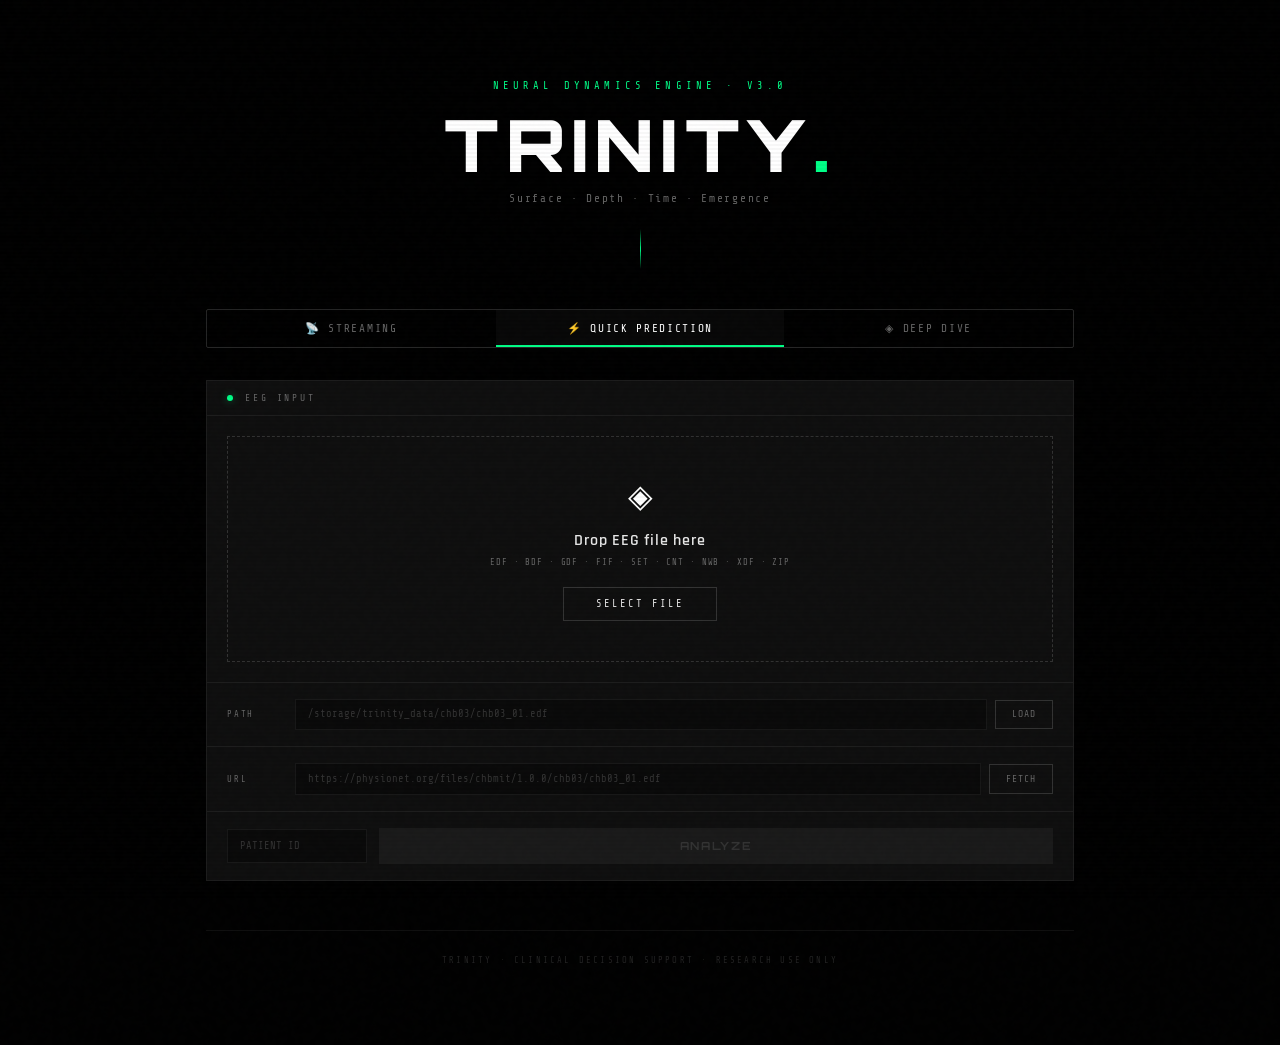
<file: templates/index.html>
<!DOCTYPE html>
<html lang="en">
<head>
    <meta charset="UTF-8">
    <meta name="viewport" content="width=device-width, initial-scale=1.0, user-scalable=yes">
    <title>Trinity | Seizure Prediction Engine</title>
    <script src="https://cdn.plot.ly/plotly-3.1.0.min.js" charset="utf-8"></script>
    <link href="https://fonts.googleapis.com/css2?family=Share+Tech+Mono&family=Rajdhani:wght@300;400;500;600;700&family=Orbitron:wght@400;700;900&display=swap" rel="stylesheet">
    <style>
        :root {
            --black: #000000;
            --deep: #030303;
            --surface: #0a0a0a;
            --panel: #0f0f0f;
            --border: rgba(255,255,255,0.06);
            --border-bright: rgba(255,255,255,0.15);
            --white: #ffffff;
            --off-white: #e8e8e8;
            --dim: #666666;
            --accent: #00ff88;
            --accent-dim: rgba(0,255,136,0.15);
            --accent-glow: rgba(0,255,136,0.4);
            --red: #ff3333;
            --red-dim: rgba(255,51,51,0.15);
            --amber: #ffaa00;
            --amber-dim: rgba(255,170,0,0.15);
            --blue: #0088ff;
            --blue-dim: rgba(0,136,255,0.1);
        }

        * { margin: 0; padding: 0; box-sizing: border-box; }

        body {
            font-family: 'Rajdhani', sans-serif;
            background: var(--black);
            min-height: 100vh;
            color: var(--white);
            overflow-x: hidden;
        }

        /* Scanline overlay */
        body::before {
            content: '';
            position: fixed;
            top: 0; left: 0; right: 0; bottom: 0;
            background: repeating-linear-gradient(
                0deg,
                transparent,
                transparent 2px,
                rgba(0,0,0,0.03) 2px,
                rgba(0,0,0,0.03) 4px
            );
            pointer-events: none;
            z-index: 9999;
        }

        /* Noise grain */
        body::after {
            content: '';
            position: fixed;
            top: -50%; left: -50%;
            width: 200%; height: 200%;
            background-image: url("data:image/svg+xml,%3Csvg viewBox='0 0 256 256' xmlns='http://www.w3.org/2000/svg'%3E%3Cfilter id='noise'%3E%3CfeTurbulence type='fractalNoise' baseFrequency='0.9' numOctaves='4' stitchTiles='stitch'/%3E%3C/filter%3E%3Crect width='100%25' height='100%25' filter='url(%23noise)' opacity='0.03'/%3E%3C/svg%3E");
            pointer-events: none;
            z-index: 9998;
            opacity: 0.4;
        }

        .container {
            max-width: 900px;
            margin: 0 auto;
            padding: 2rem 1rem 4rem;
        }

        /* ── HEADER ── */
        .header {
            text-align: center;
            padding: 3rem 0 2.5rem;
            position: relative;
        }

        .header-eyebrow {
            font-family: 'Share Tech Mono', monospace;
            font-size: 0.65rem;
            letter-spacing: 0.4em;
            color: var(--accent);
            text-transform: uppercase;
            margin-bottom: 1rem;
            opacity: 0;
            animation: fadeUp 0.8s ease forwards 0.2s;
        }

        .header h1 {
            font-family: 'Orbitron', sans-serif;
            font-size: clamp(2.5rem, 8vw, 4.5rem);
            font-weight: 900;
            letter-spacing: 0.1em;
            color: var(--white);
            line-height: 1;
            opacity: 0;
            animation: fadeUp 0.8s ease forwards 0.4s;
        }

        .header h1 span {
            color: var(--accent);
        }

        .header-sub {
            font-family: 'Share Tech Mono', monospace;
            font-size: 0.7rem;
            color: var(--dim);
            letter-spacing: 0.15em;
            margin-top: 0.75rem;
            opacity: 0;
            animation: fadeUp 0.8s ease forwards 0.6s;
        }

        .header-line {
            width: 1px;
            height: 40px;
            background: linear-gradient(to bottom, transparent, var(--accent), transparent);
            margin: 1.5rem auto 0;
            opacity: 0;
            animation: fadeUp 0.8s ease forwards 0.8s;
        }

        /* ── MODE SELECTOR ── */
        .mode-selector {
            display: flex;
            justify-content: center;
            gap: 0;
            margin-bottom: 2rem;
            border: 1px solid var(--border-bright);
            border-radius: 2px;
            overflow: hidden;
            opacity: 0;
            animation: fadeUp 0.8s ease forwards 1s;
        }

        .mode-btn {
            flex: 1;
            background: transparent;
            border: none;
            color: var(--dim);
            padding: 0.75rem 1.5rem;
            font-family: 'Share Tech Mono', monospace;
            font-size: 0.7rem;
            letter-spacing: 0.15em;
            cursor: pointer;
            transition: all 0.2s;
            text-transform: uppercase;
            position: relative;
        }

        .mode-btn::after {
            content: '';
            position: absolute;
            bottom: 0; left: 0; right: 0;
            height: 2px;
            background: var(--accent);
            transform: scaleX(0);
            transition: transform 0.2s;
        }

        .mode-btn.active {
            color: var(--white);
            background: rgba(255,255,255,0.03);
        }

        .mode-btn.active::after {
            transform: scaleX(1);
        }

        .mode-btn:not(.active):hover {
            color: var(--off-white);
        }

        /* ── PANELS ── */
        .panel {
            background: var(--panel);
            border: 1px solid var(--border);
            margin-bottom: 1px;
            position: relative;
            opacity: 0;
            animation: fadeUp 0.8s ease forwards;
        }

        .panel:nth-child(1) { animation-delay: 1.1s; }
        .panel:nth-child(2) { animation-delay: 1.2s; }
        .panel:nth-child(3) { animation-delay: 1.3s; }

        .panel-header {
            padding: 0.75rem 1.25rem;
            border-bottom: 1px solid var(--border);
            display: flex;
            align-items: center;
            gap: 0.75rem;
        }

        .panel-dot {
            width: 6px;
            height: 6px;
            border-radius: 50%;
            background: var(--accent);
            box-shadow: 0 0 8px var(--accent-glow);
        }

        .panel-label {
            font-family: 'Share Tech Mono', monospace;
            font-size: 0.6rem;
            letter-spacing: 0.3em;
            color: var(--dim);
            text-transform: uppercase;
        }

        .panel-body {
            padding: 1.5rem 1.25rem;
        }

        /* ── DROP ZONE ── */
        .drop-zone {
            border: 1px dashed var(--border-bright);
            padding: 2.5rem 1rem;
            text-align: center;
            cursor: pointer;
            transition: all 0.3s;
            position: relative;
            overflow: hidden;
        }

        .drop-zone::before {
            content: '';
            position: absolute;
            inset: 0;
            background: var(--accent-dim);
            opacity: 0;
            transition: opacity 0.3s;
        }

        .drop-zone:hover::before,
        .drop-zone.drag-over::before {
            opacity: 1;
        }

        .drop-zone:hover,
        .drop-zone.drag-over {
            border-color: var(--accent);
        }

        .drop-icon {
            font-size: 2rem;
            margin-bottom: 0.75rem;
            display: block;
        }

        .drop-title {
            font-family: 'Rajdhani', sans-serif;
            font-size: 1rem;
            font-weight: 600;
            color: var(--off-white);
            letter-spacing: 0.05em;
            margin-bottom: 0.4rem;
        }

        .drop-formats {
            font-family: 'Share Tech Mono', monospace;
            font-size: 0.55rem;
            color: var(--dim);
            letter-spacing: 0.1em;
        }

        .select-btn {
            display: inline-block;
            margin-top: 1.25rem;
            padding: 0.6rem 2rem;
            background: transparent;
            border: 1px solid var(--border-bright);
            color: var(--off-white);
            font-family: 'Share Tech Mono', monospace;
            font-size: 0.65rem;
            letter-spacing: 0.2em;
            text-transform: uppercase;
            cursor: pointer;
            transition: all 0.2s;
        }

        .select-btn:hover {
            border-color: var(--accent);
            color: var(--accent);
            background: var(--accent-dim);
        }

        /* ── INPUT ROWS ── */
        .input-row {
            padding: 1rem 1.25rem;
            border-top: 1px solid var(--border);
            display: flex;
            gap: 0.5rem;
            align-items: center;
        }

        .input-label {
            font-family: 'Share Tech Mono', monospace;
            font-size: 0.55rem;
            letter-spacing: 0.2em;
            color: var(--dim);
            text-transform: uppercase;
            white-space: nowrap;
            min-width: 60px;
        }

        .input-field {
            flex: 1;
            background: var(--surface);
            border: 1px solid var(--border);
            color: var(--off-white);
            padding: 0.55rem 0.75rem;
            font-family: 'Share Tech Mono', monospace;
            font-size: 0.65rem;
            outline: none;
            transition: border-color 0.2s;
        }

        .input-field:focus {
            border-color: var(--accent);
        }

        .input-field::placeholder {
            color: #333;
        }

        .ghost-btn {
            background: transparent;
            border: 1px solid var(--border-bright);
            color: var(--dim);
            padding: 0.55rem 1rem;
            font-family: 'Share Tech Mono', monospace;
            font-size: 0.6rem;
            letter-spacing: 0.1em;
            cursor: pointer;
            transition: all 0.2s;
            white-space: nowrap;
        }

        .ghost-btn:hover {
            border-color: var(--accent);
            color: var(--accent);
        }

        /* ── FILE INFO ── */
        .file-info {
            display: none;
            padding: 0.75rem 1.25rem;
            border-top: 1px solid var(--border);
            font-family: 'Share Tech Mono', monospace;
            font-size: 0.65rem;
            color: var(--accent);
            letter-spacing: 0.05em;
        }

        /* ── ANALYZE BAR ── */
        .analyze-bar {
            padding: 1rem 1.25rem;
            border-top: 1px solid var(--border);
            display: flex;
            gap: 0.75rem;
            align-items: center;
        }

        .patient-input {
            background: var(--surface);
            border: 1px solid var(--border);
            color: var(--off-white);
            padding: 0.6rem 0.75rem;
            font-family: 'Share Tech Mono', monospace;
            font-size: 0.65rem;
            outline: none;
            width: 140px;
            transition: border-color 0.2s;
        }

        .patient-input:focus { border-color: var(--accent); }
        .patient-input::placeholder { color: #333; }

        .analyze-btn {
            flex: 1;
            background: var(--accent);
            border: none;
            color: var(--black);
            padding: 0.7rem 1.5rem;
            font-family: 'Orbitron', sans-serif;
            font-size: 0.7rem;
            font-weight: 700;
            letter-spacing: 0.15em;
            text-transform: uppercase;
            cursor: pointer;
            transition: all 0.2s;
        }

        .analyze-btn:hover:not(:disabled) {
            box-shadow: 0 0 20px var(--accent-glow);
        }

        .analyze-btn:disabled {
            background: #1a1a1a;
            color: #333;
            cursor: not-allowed;
        }

        /* ── PROGRESS ── */
        .progress-container {
            display: none;
            padding: 1.25rem;
            border-top: 1px solid var(--border);
        }

        .progress-track {
            height: 2px;
            background: #111;
            position: relative;
            overflow: hidden;
        }

        .progress-fill {
            height: 100%;
            background: var(--accent);
            width: 0%;
            transition: width 0.4s ease;
            box-shadow: 0 0 10px var(--accent-glow);
        }

        .progress-text {
            font-family: 'Share Tech Mono', monospace;
            font-size: 0.6rem;
            color: var(--dim);
            letter-spacing: 0.1em;
            margin-top: 0.6rem;
            text-align: center;
        }

        /* ── RESULTS ── */
        .results-panel {
            display: none;
            background: var(--panel);
            border: 1px solid var(--border);
            margin-top: 1px;
        }

        .tab-bar {
            display: flex;
            border-bottom: 1px solid var(--border);
        }

        .tab {
            flex: 1;
            padding: 0.75rem;
            text-align: center;
            font-family: 'Share Tech Mono', monospace;
            font-size: 0.6rem;
            letter-spacing: 0.15em;
            color: var(--dim);
            cursor: pointer;
            transition: all 0.2s;
            text-transform: uppercase;
            border-right: 1px solid var(--border);
        }

        .tab:last-child { border-right: none; }

        .tab.active {
            color: var(--white);
            background: rgba(255,255,255,0.03);
            border-bottom: 2px solid var(--accent);
        }

        .tab:hover:not(.active) { color: var(--off-white); }

        .tab-content { display: none; }
        .tab-content.active { display: block; }

        .tab-body { padding: 1.25rem; }

        .clinical-graph {
            background: #000;
            border: 1px solid var(--border);
        }

        .clinical-graph img { width: 100%; display: block; }

        .clinical-report {
            font-family: 'Share Tech Mono', monospace;
            font-size: 0.7rem;
            line-height: 1.7;
            color: var(--off-white);
            white-space: pre-wrap;
            padding: 1rem;
            background: var(--surface);
            border: 1px solid var(--border);
        }

        .raw-output {
            font-family: 'Share Tech Mono', monospace;
            font-size: 0.6rem;
            color: #555;
            background: #000;
            padding: 1rem;
            overflow-x: auto;
            max-height: 300px;
            border: 1px solid var(--border);
            white-space: pre-wrap;
        }

        /* ── ACTION BAR ── */
        .action-bar {
            padding: 1rem 1.25rem;
            border-top: 1px solid var(--border);
            display: flex;
            gap: 0.5rem;
            justify-content: flex-end;
        }

        .action-btn {
            background: transparent;
            border: 1px solid var(--border-bright);
            color: var(--dim);
            padding: 0.5rem 1rem;
            font-family: 'Share Tech Mono', monospace;
            font-size: 0.6rem;
            letter-spacing: 0.1em;
            cursor: pointer;
            transition: all 0.2s;
        }

        .action-btn:hover {
            border-color: var(--white);
            color: var(--white);
        }

        /* ── HISTORY MODAL ── */
        .modal {
            display: none;
            position: fixed;
            inset: 0;
            background: rgba(0,0,0,0.92);
            z-index: 1000;
            overflow: auto;
        }

        .modal-inner {
            background: var(--panel);
            border: 1px solid var(--border-bright);
            margin: 2rem auto;
            max-width: 800px;
            padding: 1.5rem;
        }

        .modal-header {
            display: flex;
            justify-content: space-between;
            align-items: center;
            margin-bottom: 1.25rem;
            padding-bottom: 0.75rem;
            border-bottom: 1px solid var(--border);
        }

        .modal-title {
            font-family: 'Orbitron', sans-serif;
            font-size: 0.8rem;
            letter-spacing: 0.15em;
        }

        .modal-close {
            background: none;
            border: none;
            color: var(--dim);
            font-size: 1.25rem;
            cursor: pointer;
        }

        .modal-close:hover { color: var(--white); }

        /* ── FOOTER ── */
        footer {
            text-align: center;
            padding: 3rem 0 1rem;
        }

        .footer-line {
            width: 100%;
            height: 1px;
            background: var(--border);
            margin-bottom: 1.5rem;
        }

        .footer-text {
            font-family: 'Share Tech Mono', monospace;
            font-size: 0.55rem;
            color: #222;
            letter-spacing: 0.25em;
            text-transform: uppercase;
        }

        /* ── ANIMATIONS ── */
        @keyframes fadeUp {
            from { opacity: 0; transform: translateY(16px); }
            to { opacity: 1; transform: translateY(0); }
        }

        @keyframes pulse {
            0%, 100% { opacity: 1; }
            50% { opacity: 0.4; }
        }

        @keyframes blink {
            0%, 100% { opacity: 1; }
            49% { opacity: 1; }
            50% { opacity: 0; }
            99% { opacity: 0; }
        }

        .processing { animation: pulse 1.2s ease infinite; }

        .cursor::after {
            content: '█';
            animation: blink 1s step-end infinite;
            color: var(--accent);
            font-size: 0.7em;
        }

        /* ── UPLOAD WRAPPER ── */
        .upload-wrapper {
            opacity: 0;
            animation: fadeUp 0.8s ease forwards 1.2s;
        }

        /* Plotly chart dark override */
        .plotly-graph-div {
            background: transparent !important;
        }
    </style>
</head>
<body>
    <div class="container">

        <!-- HEADER -->
        <div class="header">
            <div class="header-eyebrow">Neural Dynamics Engine · v3.0</div>
            <h1>TRINITY<span>.</span></h1>
            <div class="header-sub">Surface · Depth · Time · Emergence</div>
            <div class="header-line"></div>
        </div>

        <!-- MODE SELECTOR -->
        <div class="mode-selector">
            <button class="mode-btn" data-mode="stream">📡 STREAMING</button>
            <button class="mode-btn active" data-mode="quick">⚡ Quick Prediction</button>
            <button class="mode-btn" data-mode="deep">◈ Deep Dive</button>
        </div>

        <!-- UPLOAD PANEL -->
        <div class="upload-wrapper">
            <div class="panel">
                <div class="panel-header">
                    <div class="panel-dot"></div>
                    <div class="panel-label">EEG Input</div>
                </div>

                <!-- Drop Zone -->
                <div class="panel-body" style="padding: 1.25rem;">
                    <div class="drop-zone" id="dropZone">
                        <span class="drop-icon">◈</span>
                        <div class="drop-title">Drop EEG file here</div>
                        <div class="drop-formats">EDF · BDF · GDF · FIF · SET · CNT · NWB · XDF · ZIP</div>
                        <input type="file" id="fileInput" accept=".edf,.bdf,.gdf,.fif,.set,.cnt,.nwb,.xdf,.zip" style="display:none;">
                        <button class="select-btn" id="selectFileBtn">SELECT FILE</button>
                    </div>
                </div>

                <!-- Path input -->
                <div class="input-row">
                    <span class="input-label">PATH</span>
                    <input type="text" class="input-field" id="manualPath"
                           placeholder="/storage/trinity_data/chb03/chb03_01.edf">
                    <button class="ghost-btn" id="loadPathBtn">LOAD</button>
                </div>

                <!-- URL input -->
                <div class="input-row">
                    <span class="input-label">URL</span>
                    <input type="text" class="input-field" id="urlInput"
                           placeholder="https://physionet.org/files/chbmit/1.0.0/chb03/chb03_01.edf">
                    <button class="ghost-btn" id="fetchUrlBtn">FETCH</button>
                </div>

                <!-- File info -->
                <div class="file-info" id="fileInfo"></div>

                <!-- Analyze bar -->
                <div class="analyze-bar">
                    <input type="text" class="patient-input" id="patientId" placeholder="PATIENT ID">
                    <button class="analyze-btn" id="analyzeBtn" disabled>ANALYZE</button>
                </div>

                <!-- Progress -->
                <div class="progress-container" id="progressContainer">
                    <div class="progress-track">
                        <div class="progress-fill" id="progressFill"></div>
                    </div>
                    <div class="progress-text cursor" id="progressText">Initializing</div>
                </div>
            </div>

            <!-- RESULTS -->
            <div class="results-panel" id="resultsCard">
                <div class="tab-bar">
                    <div class="tab active" data-tab="graph">◈ Clinical Graph</div>
                    <div class="tab" data-tab="report">▣ Clinical Report</div>
                    <div class="tab" data-tab="raw">⌘ Technical</div>
                </div>

                <div id="tab-graph" class="tab-content active">
                    <div class="tab-body">
                        <div class="clinical-graph" id="clinicalGraph">
                            <p style="text-align:center; padding:2rem; font-family:'Share Tech Mono',monospace; font-size:0.65rem; color:#333;">LOADING CLINICAL GRAPH...</p>
                        </div>
                    </div>
                </div>

                <div id="tab-report" class="tab-content">
                    <div class="tab-body">
                        <div class="clinical-report" id="clinicalReport">AWAITING ANALYSIS...</div>
                    </div>
                </div>

                <div id="tab-raw" class="tab-content">
                    <div class="tab-body">
                        <pre class="raw-output" id="rawOutput">NO DATA</pre>
                    </div>
                </div>

                <div class="action-bar">
                    <button class="action-btn" id="simulateBtn" style="display:none;">▶ SIMULATE</button>
                    <button class="action-btn" id="saveResultBtn" style="display:none;">SAVE</button>
                    <button class="action-btn" id="viewHistoryBtn">HISTORY</button>
                    <button class="action-btn" id="downloadBtn">EXPORT JSON</button>
                    <button class="action-btn" id="clearBtn">CLEAR</button>
                </div>
            </div>
        </div>

        <!-- FOOTER -->
        <footer>
            <div class="footer-line"></div>
            <div class="footer-text">Trinity · Clinical Decision Support · Research Use Only</div>
        </footer>
    </div>

    <!-- HISTORY MODAL -->
    <div class="modal" id="historyModal">
        <div class="modal-inner">
            <div class="modal-header">
                <div class="modal-title">SAVED RESULTS</div>
                <button class="modal-close" id="closeHistoryBtn">×</button>
            </div>
            <div id="historyList" style="font-family:'Share Tech Mono',monospace; font-size:0.65rem; color:#555;">
                Loading...
            </div>
        </div>
    </div>

    <script>
        let currentJobId = null;
        let statusInterval = null;
        let currentMode = 'quick';
        let selectedFile = null;
        let isBatch = false;

        // Tab switching
        document.querySelectorAll('.tab').forEach(tab => {
            tab.addEventListener('click', () => {
                const tabId = tab.dataset.tab;
                document.querySelectorAll('.tab').forEach(t => t.classList.remove('active'));
                document.querySelectorAll('.tab-content').forEach(c => c.classList.remove('active'));
                tab.classList.add('active');
                document.getElementById(`tab-${tabId}`).classList.add('active');
            });
        });

        // Mode selection
        document.querySelectorAll('.mode-btn').forEach(btn => {
            btn.addEventListener('click', () => {
                document.querySelectorAll('.mode-btn').forEach(b => b.classList.remove('active'));
                btn.classList.add('active');
                currentMode = btn.dataset.mode;
                // Update UI for streaming mode
                if (currentMode === "stream") {
                    document.getElementById("urlInput").placeholder = "https://... (REQUIRED for streaming)";
                    document.getElementById("dropZone").style.opacity = "0.5";
                } else {
                    document.getElementById("urlInput").placeholder = "https://physionet.org/... (optional)";
                    document.getElementById("dropZone").style.opacity = "1";
                }
            });
        });

        // File selection
        const selectFileBtn = document.getElementById('selectFileBtn');
        const fileInput = document.getElementById('fileInput');
        const dropZone = document.getElementById('dropZone');
        const analyzeBtn = document.getElementById('analyzeBtn');
        const fileInfo = document.getElementById('fileInfo');

        selectFileBtn.addEventListener('click', (e) => { e.stopPropagation(); fileInput.click(); });
        dropZone.addEventListener('click', () => fileInput.click());

        fileInput.addEventListener('change', (e) => {
            if (e.target.files && e.target.files[0]) {
                selectedFile = e.target.files[0];
                updateFileInfo();
            }
        });

        // Drag & drop
        dropZone.addEventListener('dragover', (e) => { e.preventDefault(); dropZone.classList.add('drag-over'); });
        dropZone.addEventListener('dragleave', () => dropZone.classList.remove('drag-over'));
        dropZone.addEventListener('drop', (e) => {
            e.preventDefault();
            dropZone.classList.remove('drag-over');
            if (e.dataTransfer.files[0]) {
                selectedFile = e.dataTransfer.files[0];
                updateFileInfo();
            }
        });

        function updateFileInfo() {
            if (selectedFile) {
                isBatch = selectedFile.name.endsWith('.zip');
                fileInfo.style.display = 'block';
                fileInfo.textContent = `▸ ${selectedFile.name}${isBatch ? ' [BATCH]' : ''}`;
                analyzeBtn.disabled = false;
            } else {
                fileInfo.style.display = 'none';
                analyzeBtn.disabled = true;
            }
        }

        // Path loader
        document.getElementById('loadPathBtn').addEventListener('click', async () => {
            const path = document.getElementById('manualPath').value.trim();
            if (!path) return;
            const patientId = document.getElementById('patientId').value.trim();
            startProgress('Loading from path...');
            try {
                const res = await fetch('/analyze_path', {
                    method: 'POST',
                    headers: { 'Content-Type': 'application/json' },
                    body: JSON.stringify({ filepath: path, mode: currentMode, patient_id: patientId })
                });
                const data = await res.json();
                if (data.error) { alert(data.error); resetUI(); return; }
                currentJobId = data.job_id;
                pollStatus();
            } catch (err) { alert('Failed'); resetUI(); }
        });

        // URL fetcher
        document.getElementById('fetchUrlBtn').addEventListener('click', async () => {
            const url = document.getElementById('urlInput').value.trim();
            if (!url) return;
            const patientId = document.getElementById('patientId').value.trim();
            startProgress('Fetching from URL...');
            try {
                const res = await fetch('/analyze_url', {
                    method: 'POST',
                    headers: { 'Content-Type': 'application/json' },
                    body: JSON.stringify({ url, mode: currentMode, patient_id: patientId })
                });
                const data = await res.json();
                if (data.error) { alert(data.error); resetUI(); return; }
                currentJobId = data.job_id;
                pollStatus();
            } catch (err) { alert('Failed'); resetUI(); }
        });

        // Analyze button
        analyzeBtn.addEventListener('click', async () => {
            if (!selectedFile) return;
            const patientId = document.getElementById('patientId').value.trim();
            const formData = new FormData();
            formData.append('file', selectedFile);
            formData.append('patient_id', patientId);
            formData.append('mode', currentMode);
            startProgress('Uploading...');
            analyzeBtn.innerHTML = '<span class="processing">PROCESSING</span>';
            try {
                const endpoint = isBatch ? '/upload_batch' : '/upload';
                const res = await fetch(endpoint, { method: 'POST', body: formData });
                const data = await res.json();
                currentJobId = data.job_id;
                pollStatus();
            } catch (err) { alert('Upload failed'); resetUI(); }
        });

        function startProgress(msg) {
            document.getElementById('progressContainer').style.display = 'block';
            document.getElementById('resultsCard').style.display = 'none';
            document.getElementById('progressFill').style.width = '0%';
            document.getElementById('progressText').textContent = msg;
        }

        function pollStatus() {
            if (statusInterval) clearInterval(statusInterval);
            statusInterval = setInterval(checkStatus, 2000);
        }

        async function checkStatus() {
            if (!currentJobId) return;
            try {
                const res = await fetch(`/status/${currentJobId}`);
                const data = await res.json();
                document.getElementById('progressFill').style.width = `${data.progress}%`;
                document.getElementById('progressText').textContent =
                    data.current_file ? `${data.status} · ${data.current_file}` : `${data.status} · ${data.progress}%`;
                if (data.status === 'completed') {
                    clearInterval(statusInterval);
                    displayResults(data);
                    resetUI();
                } else if (data.status === 'failed') {
                    clearInterval(statusInterval);
                    alert(`Analysis failed: ${data.error || 'Unknown error'}`);
                    resetUI();
                }
            } catch (err) { console.error(err); }
        }

        async function displayResults(data) {
            document.getElementById('resultsCard').style.display = 'block';
            document.getElementById('saveResultBtn').style.display = 'inline-block';
            document.getElementById('simulateBtn').style.display = 'inline-block';

            // Clinical graph
            const graphDiv = document.getElementById('clinicalGraph');
            graphDiv.innerHTML = '<p style="text-align:center;padding:2rem;font-family:\'Share Tech Mono\',monospace;font-size:0.65rem;color:#333;">RENDERING...</p>';
            const img = document.createElement('img');
            img.src = `/clinical_graph/${currentJobId}?t=${Date.now()}`;
            img.style.width = '100%';
            img.onload = () => { graphDiv.innerHTML = ''; graphDiv.appendChild(img); };
            img.onerror = () => { graphDiv.innerHTML = '<p style="text-align:center;padding:2rem;font-family:\'Share Tech Mono\',monospace;font-size:0.65rem;color:#333;">GRAPH UNAVAILABLE</p>'; };

            // Clinical report
            try {
                const repRes = await fetch(`/clinical_report_text/${currentJobId}`);
                const repData = await repRes.json();
                document.getElementById('clinicalReport').textContent = repData.report || 'REPORT UNAVAILABLE';
            } catch { document.getElementById('clinicalReport').textContent = 'REPORT UNAVAILABLE'; }

            // Raw output
            if (data.result && data.result.raw_output) {
                document.getElementById('rawOutput').textContent = data.result.raw_output;
            }

            document.getElementById('downloadBtn').onclick = () => window.open(`/download/${currentJobId}`, '_blank');
        }

        function resetUI() {
            analyzeBtn.disabled = !selectedFile;
            analyzeBtn.textContent = 'ANALYZE';
            document.getElementById('loadPathBtn').textContent = 'LOAD';
            document.getElementById('fetchUrlBtn').textContent = 'FETCH';
        }

        // Clear
        document.getElementById('clearBtn').addEventListener('click', () => {
            document.getElementById('resultsCard').style.display = 'none';
            document.getElementById('progressContainer').style.display = 'none';
            if (statusInterval) clearInterval(statusInterval);
            currentJobId = null; selectedFile = null;
            fileInput.value = '';
            fileInfo.style.display = 'none';
            analyzeBtn.disabled = true;
        });

        // Simulate button - launch live monitor
        document.getElementById('simulateBtn').addEventListener('click', () => {
            if (currentJobId) {
                window.open(`/simulator?job=${currentJobId}`, '_blank');
            }
        });

        // Save result with graph support
        document.getElementById('saveResultBtn').addEventListener('click', async () => {
            if (!currentJobId) return;
            try {
                const res = await fetch(`/save_result/${currentJobId}`, { method: 'POST' });
                const data = await res.json();
                if (data.success) {
                    let msg = `✓ Saved: ${data.filename}`;
                    if (data.graph_filename) {
                        msg += `\n✓ Graph: ${data.graph_filename}`;
                        if (confirm(`${msg}\n\nDownload graph image now?`)) {
                            window.open(`/download_saved_graph/${data.graph_filename}`, '_blank');
                        } else {
                            alert(msg);
                        }
                    } else {
                        alert(msg);
                    }
                } else {
                    alert('✗ Save failed.');
                }
            } catch (err) { 
                alert('✗ Save failed: ' + err.message); 
            }
        });

        // History
        document.getElementById('viewHistoryBtn').addEventListener('click', async () => {
            document.getElementById('historyModal').style.display = 'block';
            const listDiv = document.getElementById('historyList');
            listDiv.innerHTML = 'Loading...';
            try {
                const res = await fetch('/list_saved_results');
                const data = await res.json();
                if (!data.results.length) {
                    listDiv.innerHTML = 'No saved results.';
                } else {
                    listDiv.innerHTML = data.results.map(r => `
                        <div style="display:flex;justify-content:space-between;padding:0.5rem 0;border-bottom:1px solid #111;">
                            <span>${escapeHtml(r.filename)}</span>
                            <span style="color:#333;">${new Date(r.modified).toLocaleString()}</span>
                            <span>
                                <a href="${r.url}" download style="color:#555;margin-right:1rem;">📄 JSON</a>
                                ${r.has_graph ? `<a href="${r.graph_url}" download style="color:#555;margin-right:1rem;">📊 PNG</a>` : ''}
                                <button onclick="deleteResult('${r.filename}')" style="background:none;border:none;color:#ff3333;cursor:pointer;font-family:'Share Tech Mono',monospace;font-size:0.6rem;">🗑 DELETE</button>
                            </span>
                        </div>`).join('');
                }
            } catch { listDiv.innerHTML = 'Error loading results.'; }
        });

        document.getElementById('closeHistoryBtn').addEventListener('click', () => {
            document.getElementById('historyModal').style.display = 'none';
        });

        async function deleteResult(filename) {
            if (!confirm('Delete?')) return;
            try {
                await fetch(`/delete_saved/${filename}`, { method: 'DELETE' });
                document.getElementById('viewHistoryBtn').click();
            } catch { alert('Delete failed.'); }
        }

        function escapeHtml(text) {
            const div = document.createElement('div');
            div.textContent = text;
            return div.innerHTML;
        }
    </script>
</body>
</html>
</file>
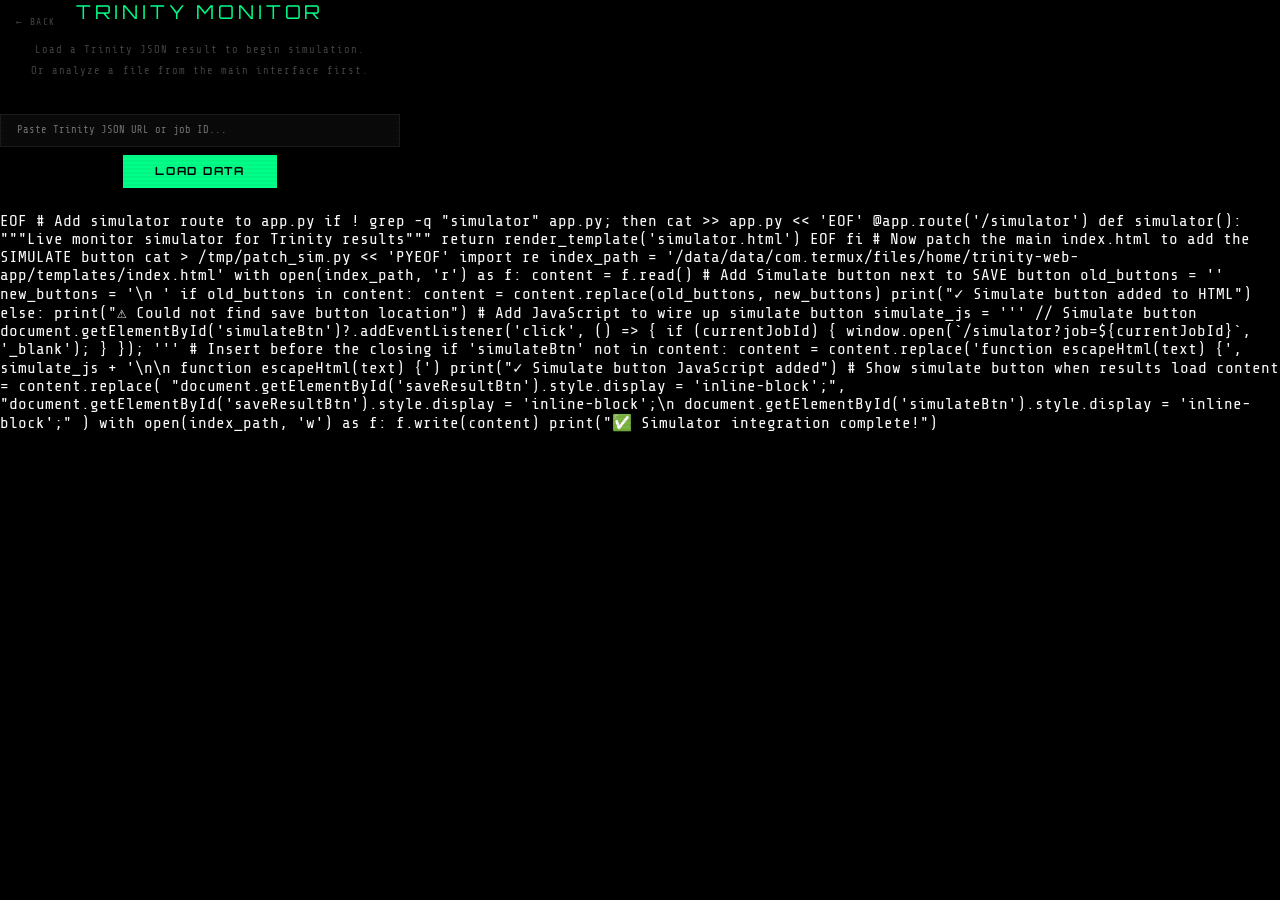
<file: templates/simulator.html>
<!DOCTYPE html>
<html lang="en">
<head>
    <meta charset="UTF-8">
    <meta name="viewport" content="width=device-width, initial-scale=1.0">
    <title>Trinity · Live Monitor</title>
    <link href="https://fonts.googleapis.com/css2?family=Share+Tech+Mono&family=Orbitron:wght@400;700;900&display=swap" rel="stylesheet">
    <style>
        :root {
            --black: #000;
            --surface: #050505;
            --panel: #0a0a0a;
            --border: rgba(255,255,255,0.07);
            --green: #00ff88;
            --green-dim: rgba(0,255,136,0.12);
            --green-glow: rgba(0,255,136,0.5);
            --blue: #00aaff;
            --blue-dim: rgba(0,170,255,0.12);
            --amber: #ffaa00;
            --amber-dim: rgba(255,170,0,0.12);
            --red: #ff2222;
            --red-dim: rgba(255,34,34,0.15);
            --red-glow: rgba(255,34,34,0.6);
            --dim: #444;
            --white: #fff;
        }

        * { margin: 0; padding: 0; box-sizing: border-box; }

        body {
            font-family: 'Share Tech Mono', monospace;
            background: var(--black);
            color: var(--white);
            height: 100vh;
            overflow: hidden;
            user-select: none;
        }

        /* Scanlines */
        body::before {
            content: '';
            position: fixed;
            inset: 0;
            background: repeating-linear-gradient(
                0deg, transparent, transparent 2px,
                rgba(0,0,0,0.04) 2px, rgba(0,0,0,0.04) 4px
            );
            pointer-events: none;
            z-index: 9999;
        }

        /* ── LAYOUT ── */
        .monitor {
            display: grid;
            grid-template-rows: 48px 1fr 80px;
            height: 100vh;
        }

        /* ── TOP BAR ── */
        .topbar {
            display: flex;
            align-items: center;
            justify-content: space-between;
            padding: 0 1.25rem;
            border-bottom: 1px solid var(--border);
            background: var(--surface);
        }

        .topbar-left {
            display: flex;
            align-items: center;
            gap: 1.5rem;
        }

        .logo {
            font-family: 'Orbitron', sans-serif;
            font-size: 0.9rem;
            font-weight: 900;
            letter-spacing: 0.2em;
            color: var(--green);
        }

        .file-name {
            font-size: 0.65rem;
            color: var(--dim);
            letter-spacing: 0.1em;
        }

        .topbar-right {
            display: flex;
            align-items: center;
            gap: 1.5rem;
        }

        .live-indicator {
            display: flex;
            align-items: center;
            gap: 0.4rem;
            font-size: 0.6rem;
            letter-spacing: 0.2em;
            color: var(--dim);
        }

        .live-dot {
            width: 6px;
            height: 6px;
            border-radius: 50%;
            background: var(--dim);
        }

        .live-dot.active {
            background: var(--green);
            box-shadow: 0 0 8px var(--green-glow);
            animation: livePulse 1s ease infinite;
        }

        @keyframes livePulse {
            0%, 100% { opacity: 1; box-shadow: 0 0 8px var(--green-glow); }
            50% { opacity: 0.6; box-shadow: 0 0 3px var(--green-glow); }
        }

        .timestamp {
            font-size: 0.7rem;
            color: var(--white);
            letter-spacing: 0.05em;
        }

        .close-btn {
            background: none;
            border: 1px solid var(--border);
            color: var(--dim);
            width: 28px;
            height: 28px;
            cursor: pointer;
            font-size: 0.9rem;
            display: flex;
            align-items: center;
            justify-content: center;
            transition: all 0.2s;
            text-decoration: none;
        }

        .close-btn:hover { border-color: var(--red); color: var(--red); }

        /* ── CHART AREA ── */
        .charts {
            display: grid;
            grid-template-columns: 1fr 200px;
            overflow: hidden;
        }

        .chart-grid {
            display: grid;
            grid-template-rows: 1fr 1fr 1fr 1fr;
            border-right: 1px solid var(--border);
        }

        .chart-row {
            display: grid;
            grid-template-columns: 80px 1fr;
            border-bottom: 1px solid var(--border);
            position: relative;
            overflow: hidden;
        }

        .chart-row:last-child { border-bottom: none; }

        .chart-label {
            display: flex;
            flex-direction: column;
            justify-content: center;
            align-items: flex-start;
            padding: 0 0.75rem;
            border-right: 1px solid var(--border);
            background: var(--surface);
        }

        .chart-label-name {
            font-size: 0.65rem;
            letter-spacing: 0.15em;
            font-weight: bold;
        }

        .chart-label-desc {
            font-size: 0.5rem;
            color: var(--dim);
            letter-spacing: 0.1em;
            margin-top: 0.15rem;
        }

        .chart-label-value {
            font-size: 0.9rem;
            font-family: 'Orbitron', sans-serif;
            margin-top: 0.3rem;
        }

        canvas {
            width: 100%;
            height: 100%;
            display: block;
        }

        /* ── SIDE PANEL ── */
        .side-panel {
            display: flex;
            flex-direction: column;
            background: var(--surface);
            overflow: hidden;
        }

        .side-section {
            padding: 0.75rem 1rem;
            border-bottom: 1px solid var(--border);
        }

        .side-label {
            font-size: 0.5rem;
            letter-spacing: 0.25em;
            color: var(--dim);
            text-transform: uppercase;
            margin-bottom: 0.4rem;
        }

        .risk-gauge {
            position: relative;
            height: 80px;
            display: flex;
            flex-direction: column;
            justify-content: center;
            align-items: center;
        }

        .risk-number {
            font-family: 'Orbitron', sans-serif;
            font-size: 2.5rem;
            font-weight: 900;
            line-height: 1;
            transition: color 0.5s;
        }

        .risk-unit {
            font-size: 0.5rem;
            letter-spacing: 0.2em;
            color: var(--dim);
            margin-top: 0.2rem;
        }

        .risk-bar-track {
            width: 100%;
            height: 3px;
            background: #111;
            margin-top: 0.5rem;
            position: relative;
            overflow: hidden;
        }

        .risk-bar-fill {
            height: 100%;
            width: 0%;
            transition: width 0.8s ease, background 0.5s;
            background: var(--green);
        }

        .state-display {
            text-align: center;
        }

        .state-name {
            font-family: 'Orbitron', sans-serif;
            font-size: 0.7rem;
            letter-spacing: 0.1em;
            transition: color 0.3s;
        }

        .state-alert {
            font-size: 1.5rem;
            margin-bottom: 0.25rem;
        }

        .dimension-grid {
            display: grid;
            grid-template-columns: 1fr 1fr 1fr;
            gap: 0.4rem;
        }

        .dim-cell {
            text-align: center;
            padding: 0.4rem 0.2rem;
            border: 1px solid var(--border);
            background: var(--panel);
        }

        .dim-name {
            font-size: 0.55rem;
            letter-spacing: 0.15em;
            color: var(--dim);
        }

        .dim-value {
            font-family: 'Orbitron', sans-serif;
            font-size: 0.8rem;
            margin-top: 0.2rem;
            transition: color 0.3s;
        }

        .event-log {
            flex: 1;
            overflow-y: auto;
            padding: 0;
        }

        .event-log::-webkit-scrollbar { width: 2px; }
        .event-log::-webkit-scrollbar-track { background: #000; }
        .event-log::-webkit-scrollbar-thumb { background: #222; }

        .event-entry {
            padding: 0.4rem 1rem;
            border-bottom: 1px solid #0a0a0a;
            font-size: 0.55rem;
            display: flex;
            gap: 0.5rem;
            align-items: flex-start;
        }

        .event-time { color: var(--dim); white-space: nowrap; }
        .event-msg { color: #666; letter-spacing: 0.05em; }
        .event-msg.warn { color: var(--amber); }
        .event-msg.alert { color: var(--red); }
        .event-msg.ok { color: var(--green); }

        /* ── BOTTOM BAR ── */
        .bottombar {
            display: flex;
            align-items: center;
            justify-content: space-between;
            padding: 0 1.25rem;
            border-top: 1px solid var(--border);
            background: var(--surface);
            gap: 1rem;
        }

        .timeline-track {
            flex: 1;
            height: 3px;
            background: #111;
            position: relative;
            cursor: pointer;
        }

        .timeline-fill {
            height: 100%;
            background: var(--green);
            width: 0%;
            transition: width 0.4s linear;
            box-shadow: 0 0 6px var(--green-glow);
        }

        .timeline-marker {
            position: absolute;
            top: -5px;
            width: 1px;
            height: 13px;
            background: var(--red);
            display: none;
        }

        .controls {
            display: flex;
            align-items: center;
            gap: 0.75rem;
        }

        .ctrl-btn {
            background: none;
            border: 1px solid var(--border);
            color: var(--dim);
            width: 32px;
            height: 32px;
            cursor: pointer;
            font-size: 0.7rem;
            display: flex;
            align-items: center;
            justify-content: center;
            transition: all 0.2s;
            letter-spacing: 0;
        }

        .ctrl-btn:hover { border-color: var(--green); color: var(--green); }
        .ctrl-btn.active { border-color: var(--green); color: var(--green); background: var(--green-dim); }

        .speed-display {
            font-size: 0.6rem;
            color: var(--dim);
            letter-spacing: 0.1em;
            min-width: 40px;
            text-align: center;
        }

        .progress-info {
            font-size: 0.6rem;
            color: var(--dim);
            letter-spacing: 0.05em;
            white-space: nowrap;
        }

        /* ── SEIZURE FLASH ── */
        .seizure-flash {
            position: fixed;
            inset: 0;
            background: var(--red-dim);
            pointer-events: none;
            opacity: 0;
            z-index: 100;
            transition: opacity 0.1s;
        }

        .seizure-flash.active {
            opacity: 1;
        }

        .seizure-alert {
            position: fixed;
            top: 50%;
            left: 50%;
            transform: translate(-50%, -50%);
            font-family: 'Orbitron', sans-serif;
            font-size: clamp(1.5rem, 4vw, 3rem);
            font-weight: 900;
            color: var(--red);
            letter-spacing: 0.2em;
            text-align: center;
            pointer-events: none;
            opacity: 0;
            z-index: 200;
            text-shadow: 0 0 30px var(--red-glow);
        }

        .seizure-alert.active { opacity: 1; }

        /* ── LOADING ── */
        .loading-screen {
            position: fixed;
            inset: 0;
            background: var(--black);
            display: flex;
            flex-direction: column;
            align-items: center;
            justify-content: center;
            z-index: 500;
        }

        .loading-logo {
            font-family: 'Orbitron', sans-serif;
            font-size: 2rem;
            font-weight: 900;
            color: var(--green);
            letter-spacing: 0.3em;
            margin-bottom: 2rem;
        }

        .loading-bar-track {
            width: 200px;
            height: 2px;
            background: #111;
        }

        .loading-bar-fill {
            height: 100%;
            background: var(--green);
            width: 0%;
            transition: width 0.3s ease;
            box-shadow: 0 0 8px var(--green-glow);
        }

        .loading-text {
            font-size: 0.6rem;
            letter-spacing: 0.3em;
            color: var(--dim);
            margin-top: 1rem;
        }

        /* ── NO DATA ── */
        .no-data {
            display: flex;
            flex-direction: column;
            align-items: center;
            justify-content: center;
            height: 100%;
            gap: 1rem;
        }

        .no-data-title {
            font-family: 'Orbitron', sans-serif;
            font-size: 1.2rem;
            color: var(--green);
            letter-spacing: 0.2em;
        }

        .no-data-text {
            font-size: 0.65rem;
            color: var(--dim);
            letter-spacing: 0.1em;
            text-align: center;
            line-height: 2;
        }

        .no-data-input {
            display: flex;
            flex-direction: column;
            gap: 0.5rem;
            align-items: center;
            margin-top: 1rem;
        }

        .json-input {
            background: var(--panel);
            border: 1px solid var(--border);
            color: var(--white);
            padding: 0.6rem 1rem;
            font-family: 'Share Tech Mono', monospace;
            font-size: 0.65rem;
            width: 400px;
            max-width: 90vw;
            outline: none;
        }

        .json-input:focus { border-color: var(--green); }

        .load-btn {
            background: var(--green);
            border: none;
            color: var(--black);
            padding: 0.6rem 2rem;
            font-family: 'Orbitron', sans-serif;
            font-size: 0.7rem;
            font-weight: 700;
            letter-spacing: 0.15em;
            cursor: pointer;
            transition: box-shadow 0.2s;
        }

        .load-btn:hover { box-shadow: 0 0 20px var(--green-glow); }

        .back-link {
            position: absolute;
            top: 1rem;
            left: 1rem;
            color: var(--dim);
            text-decoration: none;
            font-size: 0.6rem;
            letter-spacing: 0.15em;
            transition: color 0.2s;
        }

        .back-link:hover { color: var(--white); }
    </style>
</head>
<body>

<!-- Seizure effects -->
<div class="seizure-flash" id="seizureFlash"></div>
<div class="seizure-alert" id="seizureAlert">⚠ SEIZURE DETECTED</div>

<!-- Loading screen -->
<div class="loading-screen" id="loadingScreen" style="display:none;">
    <div class="loading-logo">TRINITY</div>
    <div class="loading-bar-track"><div class="loading-bar-fill" id="loadingFill"></div></div>
    <div class="loading-text" id="loadingText">LOADING NEURAL DATA</div>
</div>

<!-- Main monitor -->
<div class="monitor" id="monitorMain" style="display:none;">

    <!-- TOP BAR -->
    <div class="topbar">
        <div class="topbar-left">
            <div class="logo">TRINITY</div>
            <div class="file-name" id="topFileName">—</div>
        </div>
        <div class="topbar-right">
            <div class="live-indicator">
                <div class="live-dot" id="liveDot"></div>
                <span id="liveLabel">STANDBY</span>
            </div>
            <div class="timestamp" id="topTimestamp">00:00:00</div>
            <a href="/" class="close-btn" title="Back">×</a>
        </div>
    </div>

    <!-- CHARTS + SIDE PANEL -->
    <div class="charts">

        <!-- 4 waveform rows -->
        <div class="chart-grid">
            <!-- Emergence (top - biggest) -->
            <div class="chart-row" id="rowEmergence">
                <div class="chart-label">
                    <div class="chart-label-name" style="color:var(--red)">EMG</div>
                    <div class="chart-label-desc">EMERGENCE</div>
                    <div class="chart-label-value" id="valEmergence" style="color:var(--red)">0.000</div>
                </div>
                <canvas id="canvasEmergence"></canvas>
            </div>
            <!-- S -->
            <div class="chart-row">
                <div class="chart-label">
                    <div class="chart-label-name" style="color:var(--blue)">S</div>
                    <div class="chart-label-desc">SURFACE</div>
                    <div class="chart-label-value" id="valS" style="color:var(--blue)">0.000</div>
                </div>
                <canvas id="canvasS"></canvas>
            </div>
            <!-- D -->
            <div class="chart-row">
                <div class="chart-label">
                    <div class="chart-label-name" style="color:var(--amber)">D</div>
                    <div class="chart-label-desc">DEPTH</div>
                    <div class="chart-label-value" id="valD" style="color:var(--amber)">0.000</div>
                </div>
                <canvas id="canvasD"></canvas>
            </div>
            <!-- T -->
            <div class="chart-row">
                <div class="chart-label">
                    <div class="chart-label-name" style="color:var(--green)">T</div>
                    <div class="chart-label-desc">TIME</div>
                    <div class="chart-label-value" id="valT" style="color:var(--green)">0.000</div>
                </div>
                <canvas id="canvasT"></canvas>
            </div>
        </div>

        <!-- SIDE PANEL -->
        <div class="side-panel">
            <!-- Risk -->
            <div class="side-section">
                <div class="side-label">Risk Index</div>
                <div class="risk-gauge">
                    <div class="risk-number" id="riskNumber" style="color:var(--green)">0</div>
                    <div class="risk-unit">× BASELINE</div>
                </div>
                <div class="risk-bar-track">
                    <div class="risk-bar-fill" id="riskBarFill"></div>
                </div>
            </div>

            <!-- State -->
            <div class="side-section">
                <div class="side-label">Brain State</div>
                <div class="state-display">
                    <div class="state-alert" id="stateAlert">⚪</div>
                    <div class="state-name" id="stateName" style="color:var(--dim)">STABLE</div>
                </div>
            </div>

            <!-- S D T values -->
            <div class="side-section">
                <div class="side-label">Dimensions</div>
                <div class="dimension-grid">
                    <div class="dim-cell">
                        <div class="dim-name" style="color:var(--blue)">S</div>
                        <div class="dim-value" id="dimS" style="color:var(--blue)">0.00</div>
                    </div>
                    <div class="dim-cell">
                        <div class="dim-name" style="color:var(--amber)">D</div>
                        <div class="dim-value" id="dimD" style="color:var(--amber)">0.00</div>
                    </div>
                    <div class="dim-cell">
                        <div class="dim-name" style="color:var(--green)">T</div>
                        <div class="dim-value" id="dimT" style="color:var(--green)">0.00</div>
                    </div>
                </div>
            </div>

            <!-- Event log -->
            <div class="side-section" style="padding-bottom:0.4rem;">
                <div class="side-label">Event Log</div>
            </div>
            <div class="event-log" id="eventLog"></div>
        </div>
    </div>

    <!-- BOTTOM BAR -->
    <div class="bottombar">
        <div class="controls">
            <button class="ctrl-btn" id="btnRewind" title="Restart">⏮</button>
            <button class="ctrl-btn active" id="btnPlay" title="Play/Pause">⏸</button>
            <button class="ctrl-btn" id="btnSpeed" title="Speed">1×</button>
        </div>

        <div class="timeline-track" id="timelineTrack">
            <div class="timeline-fill" id="timelineFill"></div>
            <div class="timeline-marker" id="seizureMarker"></div>
        </div>

        <div class="progress-info" id="progressInfo">0:00 / 0:00</div>
    </div>
</div>

<!-- NO DATA / LOAD SCREEN -->
<div id="noDataScreen">
    <a href="/" class="back-link">← BACK</a>
    <div class="no-data">
        <div class="no-data-title">TRINITY MONITOR</div>
        <div class="no-data-text">
            Load a Trinity JSON result to begin simulation.<br>
            Or analyze a file from the main interface first.
        </div>
        <div class="no-data-input">
            <input type="text" class="json-input" id="jsonUrlInput"
                   placeholder="Paste Trinity JSON URL or job ID...">
            <button class="load-btn" id="loadJsonBtn">LOAD DATA</button>
        </div>
        <div id="loadError" style="color:var(--red);font-size:0.6rem;letter-spacing:0.1em;margin-top:0.5rem;"></div>
    </div>
</div>

<script>
// ── STATE ──────────────────────────────────────────────
let timeline = [];
let seizureAt = null;
let fileName = '';
let currentIdx = 0;
let playing = false;
let speed = 1;
let animFrame = null;
let lastTime = 0;
let msPerStep = 800;

// Canvas contexts
const canvases = {
    emergence: document.getElementById('canvasEmergence'),
    S: document.getElementById('canvasS'),
    D: document.getElementById('canvasD'),
    T: document.getElementById('canvasT'),
};
const ctxs = {};
Object.entries(canvases).forEach(([k, c]) => {
    ctxs[k] = c.getContext('2d');
});

// Colors
const COLORS = {
    emergence: '#ff2222',
    S: '#00aaff',
    D: '#ffaa00',
    T: '#00ff88',
};

// History buffers for waveforms
const HISTORY_LEN = 60;
const history = { emergence: [], S: [], D: [], T: [] };

// ── RESIZE ────────────────────────────────────────────
function resizeCanvases() {
    Object.values(canvases).forEach(c => {
        const rect = c.parentElement.getBoundingClientRect();
        c.width = rect.width;
        c.height = rect.height;
    });
}
window.addEventListener('resize', () => { resizeCanvases(); redrawAll(); });

// ── DRAW WAVEFORM ──────────────────────────────────────
function drawWaveform(ctx, data, color, minVal, maxVal) {
    const w = ctx.canvas.width;
    const h = ctx.canvas.height;
    ctx.clearRect(0, 0, w, h);

    if (data.length < 2) return;

    const range = maxVal - minVal || 1;
    const padY = h * 0.1;

    // Grid lines
    ctx.strokeStyle = 'rgba(255,255,255,0.04)';
    ctx.lineWidth = 1;
    for (let i = 1; i < 4; i++) {
        const y = padY + (h - padY * 2) * (i / 4);
        ctx.beginPath();
        ctx.moveTo(0, y);
        ctx.lineTo(w, y);
        ctx.stroke();
    }

    // Zero line
    const zeroY = padY + (h - padY * 2) * (1 - (0 - minVal) / range);
    ctx.strokeStyle = 'rgba(255,255,255,0.08)';
    ctx.lineWidth = 1;
    ctx.beginPath();
    ctx.moveTo(0, zeroY);
    ctx.lineTo(w, zeroY);
    ctx.stroke();

    // Waveform
    ctx.strokeStyle = color;
    ctx.lineWidth = 1.5;
    ctx.shadowBlur = 6;
    ctx.shadowColor = color;
    ctx.beginPath();

    data.forEach((val, i) => {
        const x = (i / (HISTORY_LEN - 1)) * w;
        const y = padY + (h - padY * 2) * (1 - (val - minVal) / range);
        if (i === 0) ctx.moveTo(x, y);
        else ctx.lineTo(x, y);
    });
    ctx.stroke();
    ctx.shadowBlur = 0;

    // Fill under curve
    ctx.fillStyle = color.replace(')', ', 0.05)').replace('rgb', 'rgba').replace('#', '').replace(/^(..)(..)(..)/, (_, r, g, b) => `rgba(${parseInt(r,16)},${parseInt(g,16)},${parseInt(b,16)},0.05)`);

    // Simple fill
    ctx.beginPath();
    data.forEach((val, i) => {
        const x = (i / (HISTORY_LEN - 1)) * w;
        const y = padY + (h - padY * 2) * (1 - (val - minVal) / range);
        if (i === 0) ctx.moveTo(x, zeroY);
        ctx.lineTo(x, y);
    });
    ctx.lineTo(w, zeroY);
    ctx.closePath();
    ctx.fillStyle = `${color}15`;
    ctx.fill();
}

function redrawAll() {
    const allVals = {
        emergence: timeline.map(t => t.emergence),
        S: timeline.map(t => t.S),
        D: timeline.map(t => t.D),
        T: timeline.map(t => t.T),
    };

    Object.keys(ctxs).forEach(key => {
        const vals = allVals[key] || [];
        const min = vals.length ? Math.min(...vals) * 1.1 : -1;
        const max = vals.length ? Math.max(...vals) * 1.1 : 1;
        drawWaveform(ctxs[key], history[key], COLORS[key], min, max);
    });
}

// ── UPDATE STEP ────────────────────────────────────────
function formatTime(sec) {
    const s = Math.floor(sec);
    const m = Math.floor(s / 60);
    const ss = s % 60;
    const h = Math.floor(m / 60);
    const mm = m % 60;
    if (h > 0) return `${h}:${String(mm).padStart(2,'0')}:${String(ss).padStart(2,'0')}`;
    return `${mm}:${String(ss).padStart(2,'0')}`;
}

function updateStep(idx) {
    if (idx >= timeline.length) {
        playing = false;
        document.getElementById('btnPlay').textContent = '▶';
        document.getElementById('btnPlay').classList.remove('active');
        document.getElementById('liveDot').classList.remove('active');
        document.getElementById('liveLabel').textContent = 'COMPLETE';
        logEvent('Analysis complete.', 'ok');
        return;
    }

    const pt = timeline[idx];
    currentIdx = idx;

    // Push to history
    history.emergence.push(pt.emergence);
    history.S.push(pt.S);
    history.D.push(pt.D);
    history.T.push(pt.T);
    if (history.emergence.length > HISTORY_LEN) {
        Object.keys(history).forEach(k => history[k].shift());
    }

    // Numeric displays
    document.getElementById('valEmergence').textContent = pt.emergence.toFixed(3);
    document.getElementById('valS').textContent = pt.S.toFixed(3);
    document.getElementById('valD').textContent = pt.D.toFixed(3);
    document.getElementById('valT').textContent = pt.T.toFixed(3);
    document.getElementById('dimS').textContent = pt.S.toFixed(2);
    document.getElementById('dimD').textContent = pt.D.toFixed(2);
    document.getElementById('dimT').textContent = pt.T.toFixed(2);

    // Timestamp
    document.getElementById('topTimestamp').textContent = formatTime(pt.time_sec);

    // State
    const state = pt.state || 'Stable';
    const alert = pt.alert || '⚪';
    document.getElementById('stateAlert').textContent = alert;
    document.getElementById('stateName').textContent = state.toUpperCase();

    const stateColors = {
        'Stable': 'var(--dim)',
        'Interictal Spike': 'var(--amber)',
        'Pre-ictal': 'var(--amber)',
        'Seizure': 'var(--red)',
    };
    document.getElementById('stateName').style.color = stateColors[state] || 'var(--dim)';

    // Risk bar
    const maxEmg = Math.max(...timeline.map(t => Math.abs(t.emergence)));
    const riskPct = maxEmg > 0 ? Math.min(100, Math.abs(pt.emergence) / maxEmg * 100) : 0;
    const riskX = Math.round(riskPct);
    document.getElementById('riskNumber').textContent = riskX;
    document.getElementById('riskBarFill').style.width = `${riskPct}%`;

    const riskColor = state === 'Seizure' ? 'var(--red)' :
                      state === 'Pre-ictal' ? 'var(--amber)' :
                      state === 'Interictal Spike' ? 'var(--amber)' : 'var(--green)';
    document.getElementById('riskNumber').style.color = riskColor;
    document.getElementById('riskBarFill').style.background = riskColor;

    // Timeline
    const pct = (idx / (timeline.length - 1)) * 100;
    document.getElementById('timelineFill').style.width = `${pct}%`;
    const last = timeline[timeline.length - 1];
    document.getElementById('progressInfo').textContent =
        `${formatTime(pt.time_sec)} / ${formatTime(last.time_sec)}`;

    // Seizure flash
    if (state === 'Seizure') {
        triggerSeizureAlert();
    } else {
        document.getElementById('seizureFlash').classList.remove('active');
        document.getElementById('seizureAlert').classList.remove('active');
    }

    // Log events
    if (state === 'Seizure' && (idx === 0 || timeline[idx-1].state !== 'Seizure')) {
        logEvent(`SEIZURE ONSET at ${formatTime(pt.time_sec)}`, 'alert');
    } else if (state === 'Pre-ictal' && (idx === 0 || timeline[idx-1].state !== 'Pre-ictal')) {
        logEvent(`Pre-ictal activity at ${formatTime(pt.time_sec)}`, 'warn');
    } else if (state === 'Interictal Spike' && (idx === 0 || timeline[idx-1].state !== 'Interictal Spike')) {
        logEvent(`IED at ${formatTime(pt.time_sec)}`, 'warn');
    }

    // Redraw waveforms
    redrawAll();
}

let seizureFlashTimer = null;
function triggerSeizureAlert() {
    document.getElementById('seizureFlash').classList.add('active');
    document.getElementById('seizureAlert').classList.add('active');
    if (seizureFlashTimer) clearTimeout(seizureFlashTimer);
    seizureFlashTimer = setTimeout(() => {
        document.getElementById('seizureFlash').classList.remove('active');
        document.getElementById('seizureAlert').classList.remove('active');
    }, 2000);
}

function logEvent(msg, type = '') {
    const log = document.getElementById('eventLog');
    const entry = document.createElement('div');
    entry.className = 'event-entry';
    entry.innerHTML = `<span class="event-time">${document.getElementById('topTimestamp').textContent}</span>
                       <span class="event-msg ${type}">${msg}</span>`;
    log.insertBefore(entry, log.firstChild);
    // Keep max 50 entries
    while (log.children.length > 50) log.removeChild(log.lastChild);
}

// ── ANIMATION LOOP ─────────────────────────────────────
function animate(ts) {
    if (!playing) return;
    if (ts - lastTime >= msPerStep / speed) {
        lastTime = ts;
        updateStep(currentIdx + 1);
    }
    animFrame = requestAnimationFrame(animate);
}

function startPlaying() {
    playing = true;
    document.getElementById('btnPlay').textContent = '⏸';
    document.getElementById('btnPlay').classList.add('active');
    document.getElementById('liveDot').classList.add('active');
    document.getElementById('liveLabel').textContent = 'LIVE';
    lastTime = performance.now();
    animFrame = requestAnimationFrame(animate);
}

function pausePlaying() {
    playing = false;
    if (animFrame) cancelAnimationFrame(animFrame);
    document.getElementById('btnPlay').textContent = '▶';
    document.getElementById('btnPlay').classList.remove('active');
    document.getElementById('liveDot').classList.remove('active');
    document.getElementById('liveLabel').textContent = 'PAUSED';
}

// ── CONTROLS ───────────────────────────────────────────
document.getElementById('btnPlay').addEventListener('click', () => {
    if (playing) pausePlaying(); else startPlaying();
});

document.getElementById('btnRewind').addEventListener('click', () => {
    pausePlaying();
    currentIdx = 0;
    Object.keys(history).forEach(k => history[k] = []);
    updateStep(0);
    startPlaying();
    logEvent('Playback restarted.', 'ok');
});

const speeds = [1, 2, 5, 10];
let speedIdx = 0;
document.getElementById('btnSpeed').addEventListener('click', () => {
    speedIdx = (speedIdx + 1) % speeds.length;
    speed = speeds[speedIdx];
    document.getElementById('btnSpeed').textContent = `${speed}×`;
});

// Timeline scrub
document.getElementById('timelineTrack').addEventListener('click', (e) => {
    const rect = e.currentTarget.getBoundingClientRect();
    const pct = (e.clientX - rect.left) / rect.width;
    const newIdx = Math.floor(pct * (timeline.length - 1));
    currentIdx = newIdx;
    Object.keys(history).forEach(k => history[k] = []);
    // Fill history up to this point
    const start = Math.max(0, newIdx - HISTORY_LEN);
    for (let i = start; i <= newIdx; i++) {
        history.emergence.push(timeline[i].emergence);
        history.S.push(timeline[i].S);
        history.D.push(timeline[i].D);
        history.T.push(timeline[i].T);
    }
    updateStep(newIdx);
});

// ── LOAD DATA ─────────────────────────────────────────
function loadTriniData(data) {
    // data can be a single result object or array
    const item = Array.isArray(data) ? data[0] : data;

    timeline = item.timeline || [];
    seizureAt = item.seizure_at_sec || null;
    fileName = item.file || 'Unknown';

    if (!timeline.length) {
        document.getElementById('loadError').textContent = 'NO TIMELINE DATA IN THIS FILE.';
        return;
    }

    // Show loading
    document.getElementById('noDataScreen').style.display = 'none';
    const ls = document.getElementById('loadingScreen');
    ls.style.display = 'flex';

    let prog = 0;
    const interval = setInterval(() => {
        prog += Math.random() * 20;
        if (prog >= 100) { prog = 100; clearInterval(interval); }
        document.getElementById('loadingFill').style.width = `${prog}%`;
        if (prog >= 100) {
            setTimeout(() => {
                ls.style.display = 'none';
                initMonitor();
            }, 300);
        }
    }, 80);
}

function initMonitor() {
    document.getElementById('monitorMain').style.display = 'grid';
    document.getElementById('topFileName').textContent = fileName;

    resizeCanvases();

    // Set seizure marker
    if (seizureAt) {
        const totalDur = timeline[timeline.length - 1].time_sec;
        const pct = (seizureAt / totalDur) * 100;
        const marker = document.getElementById('seizureMarker');
        marker.style.left = `${pct}%`;
        marker.style.display = 'block';
    }

    // Initial log
    logEvent(`File loaded: ${fileName}`, 'ok');
    logEvent(`${timeline.length} timepoints · ${formatTime(timeline[timeline.length-1].time_sec)} duration`, 'ok');
    if (seizureAt) logEvent(`Clinical seizure annotated at ${formatTime(seizureAt)}`, 'warn');

    updateStep(0);
    startPlaying();
}

// ── INIT ───────────────────────────────────────────────
// Check if data passed via URL params or window state
const params = new URLSearchParams(window.location.search);
const jobId = params.get('job');

if (jobId) {
    // Fetch from Trinity API
    document.getElementById('noDataScreen').style.display = 'none';
    document.getElementById('loadingScreen').style.display = 'flex';
    document.getElementById('loadingText').textContent = 'FETCHING ANALYSIS DATA';

    fetch(`/status/${jobId}`)
        .then(r => r.json())
        .then(data => {
            const result = data.result;
            const trinityJson = result && result.trinity_json;
            if (trinityJson) {
                loadTriniData(trinityJson);
            } else {
                document.getElementById('loadingScreen').style.display = 'none';
                document.getElementById('noDataScreen').style.display = 'flex';
                document.getElementById('loadError').textContent = 'NO TRINITY JSON IN JOB RESULT.';
            }
        })
        .catch(() => {
            document.getElementById('loadingScreen').style.display = 'none';
            document.getElementById('noDataScreen').style.display = 'flex';
            document.getElementById('loadError').textContent = 'FAILED TO FETCH JOB DATA.';
        });
} else {
    document.getElementById('noDataScreen').style.display = 'flex';
}

// Manual load
document.getElementById('loadJsonBtn').addEventListener('click', async () => {
    const input = document.getElementById('jsonUrlInput').value.trim();
    document.getElementById('loadError').textContent = '';

    if (!input) return;

    try {
        let data;
        if (input.startsWith('http')) {
            const res = await fetch(input);
            data = await res.json();
        } else {
            // Treat as job ID
            const res = await fetch(`/status/${input}`);
            const jobData = await res.json();
            data = jobData.result && jobData.result.trinity_json;
            if (!data) throw new Error('No Trinity JSON in job');
        }
        loadTriniData(data);
    } catch (err) {
        document.getElementById('loadError').textContent = `ERROR: ${err.message}`;
    }
});
</script>
</body>
</html>
EOF

# Add simulator route to app.py
if ! grep -q "simulator" app.py; then
    cat >> app.py << 'EOF'

@app.route('/simulator')
def simulator():
    """Live monitor simulator for Trinity results"""
    return render_template('simulator.html')
EOF
fi

# Now patch the main index.html to add the SIMULATE button
cat > /tmp/patch_sim.py << 'PYEOF'
import re

index_path = '/data/data/com.termux/files/home/trinity-web-app/templates/index.html'

with open(index_path, 'r') as f:
    content = f.read()

# Add Simulate button next to SAVE button
old_buttons = '<button class="action-btn" id="saveResultBtn" style="display:none;">SAVE</button>'
new_buttons = '<button class="action-btn" id="simulateBtn" style="display:none;">▶ SIMULATE</button>\n                <button class="action-btn" id="saveResultBtn" style="display:none;">SAVE</button>'

if old_buttons in content:
    content = content.replace(old_buttons, new_buttons)
    print("✓ Simulate button added to HTML")
else:
    print("⚠ Could not find save button location")

# Add JavaScript to wire up simulate button
simulate_js = '''
        // Simulate button
        document.getElementById('simulateBtn')?.addEventListener('click', () => {
            if (currentJobId) {
                window.open(`/simulator?job=${currentJobId}`, '_blank');
            }
        });
'''

# Insert before the closing </script>
if 'simulateBtn' not in content:
    content = content.replace('function escapeHtml(text) {', simulate_js + '\n\n        function escapeHtml(text) {')
    print("✓ Simulate button JavaScript added")

# Show simulate button when results load
content = content.replace(
    "document.getElementById('saveResultBtn').style.display = 'inline-block';",
    "document.getElementById('saveResultBtn').style.display = 'inline-block';\n            document.getElementById('simulateBtn').style.display = 'inline-block';"
)

with open(index_path, 'w') as f:
    f.write(content)

print("✅ Simulator integration complete!")
</file>
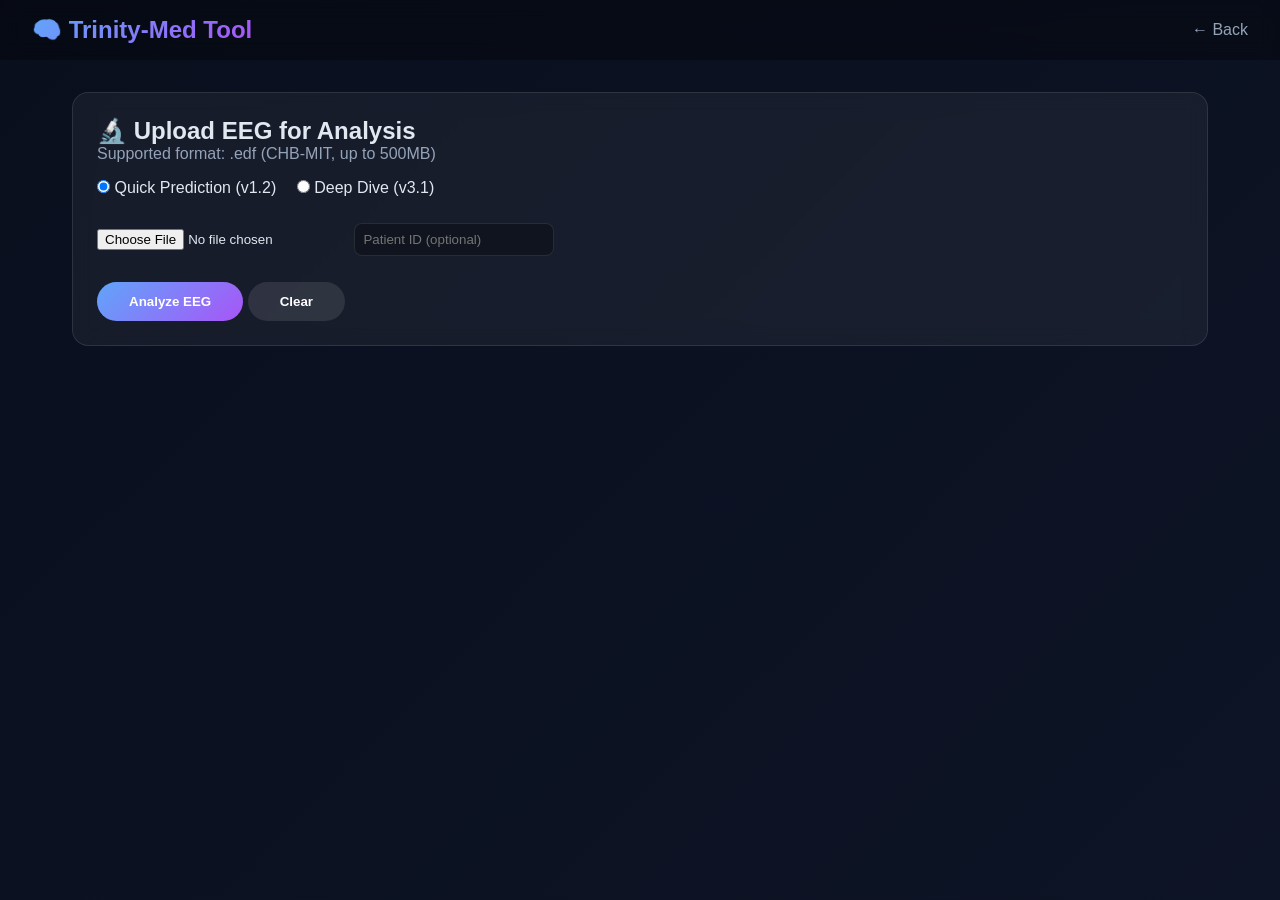
<file: templates/tool.html>
<!DOCTYPE html>
<html lang="en">
<head>
    <meta charset="UTF-8">
    <meta name="viewport" content="width=device-width, initial-scale=1.0">
    <title>Trinity-Med Tool</title>
    <link rel="stylesheet" href="/static/css/style.css">
</head>
<body>
    <nav class="navbar">
        <div class="logo">🧠 Trinity-Med Tool</div>
        <a href="/" style="color: #94a3b8; text-decoration: none;">← Back</a>
    </nav>
    
    <div class="container">
        <div class="card">
            <h2>🔬 Upload EEG for Analysis</h2>
            <p style="margin-bottom: 1rem; color: #94a3b8;">Supported format: .edf (CHB-MIT, up to 500MB)</p>
            
            <div style="margin: 1rem 0;">
                <label><input type="radio" name="mode" value="quick" checked> Quick Prediction (v1.2)</label>
                <label style="margin-left: 1rem;"><input type="radio" name="mode" value="deep"> Deep Dive (v3.1)</label>
            </div>
            
            <input type="file" id="fileInput" accept=".edf" style="margin: 1rem 0;">
            <input type="text" id="patientId" placeholder="Patient ID (optional)" style="background: rgba(0,0,0,0.3); border: 1px solid rgba(255,255,255,0.1); padding: 0.5rem; border-radius: 0.5rem; color: white; width: 200px;">
            
            <div style="margin-top: 1rem;">
                <button class="btn" id="analyzeBtn" onclick="uploadFile()">Analyze EEG</button>
                <button class="btn btn-secondary" onclick="clearResults()">Clear</button>
            </div>
            
            <div id="progressContainer" style="display: none; margin-top: 1rem;">
                <div class="progress-bar"><div class="progress-fill" id="progressFill"></div></div>
                <p style="text-align: center; font-size: 0.875rem;" id="progressText">Queued...</p>
            </div>
        </div>
        
        <div class="card" id="resultsCard" style="display: none;">
            <h2 id="resultTitle">Results</h2>
            <div id="resultsContent" style="display: flex; gap: 1rem; margin: 1rem 0;"></div>
            <div class="button-group" style="display: flex; gap: 1rem; margin-top: 1rem;">
                <button class="btn btn-secondary" id="downloadBtn">📄 Download Report</button>
                <button class="btn btn-secondary" onclick="clearResults()">🗑 New Analysis</button>
            </div>
        </div>
    </div>
    
    <script src="/static/js/app.js"></script>
</body>
</html>
</file>
<file: static/css/style.css>
* {
    margin: 0;
    padding: 0;
    box-sizing: border-box;
}

body {
    font-family: -apple-system, BlinkMacSystemFont, 'Segoe UI', Roboto, sans-serif;
    background: linear-gradient(135deg, #0a0f1e 0%, #0d1425 100%);
    min-height: 100vh;
    color: #e2e8f0;
}

.navbar {
    display: flex;
    justify-content: space-between;
    align-items: center;
    padding: 1rem 2rem;
    background: rgba(0,0,0,0.3);
    backdrop-filter: blur(10px);
    position: sticky;
    top: 0;
    z-index: 100;
}

.logo {
    font-size: 1.5rem;
    font-weight: bold;
    background: linear-gradient(135deg, #60a5fa, #a855f7);
    -webkit-background-clip: text;
    background-clip: text;
    color: transparent;
}

.container {
    max-width: 1200px;
    margin: 0 auto;
    padding: 2rem;
}

.card {
    background: rgba(255,255,255,0.05);
    border-radius: 1rem;
    padding: 1.5rem;
    margin-bottom: 2rem;
    backdrop-filter: blur(10px);
    border: 1px solid rgba(255,255,255,0.1);
}

.btn {
    background: linear-gradient(135deg, #60a5fa, #a855f7);
    color: white;
    padding: 0.75rem 2rem;
    border-radius: 2rem;
    border: none;
    font-weight: 600;
    cursor: pointer;
    transition: transform 0.2s;
}

.btn:hover {
    transform: scale(1.02);
}

.btn-secondary {
    background: rgba(255,255,255,0.1);
}

.progress-bar {
    height: 8px;
    background: rgba(255,255,255,0.1);
    border-radius: 4px;
    overflow: hidden;
    margin: 1rem 0;
}

.progress-fill {
    height: 100%;
    background: linear-gradient(90deg, #60a5fa, #a855f7);
    width: 0%;
    transition: width 0.3s;
}

.risk-circle {
    width: 150px;
    height: 150px;
    margin: 0 auto;
    position: relative;
}

@keyframes pulse {
    0%, 100% { opacity: 1; }
    50% { opacity: 0.5; }
}

.processing {
    animation: pulse 1.5s infinite;
}

.failed-seizure {
    background: rgba(34,197,94,0.25);
    border-left: 4px solid #22c55e;
}

.warning-CRITICAL { background: rgba(239,68,68,0.25); color: #ef4444; }
.warning-URGENT { background: rgba(245,158,11,0.25); color: #f59e0b; }
.warning-WARNING { background: rgba(234,179,8,0.25); color: #eab308; }
.warning-CLEAR { background: rgba(34,197,94,0.25); color: #22c55e; }

footer {
    text-align: center;
    color: #475569;
    font-size: 0.75rem;
    margin-top: 3rem;
    padding-top: 2rem;
    border-top: 1px solid rgba(255,255,255,0.1);
}
</file>
